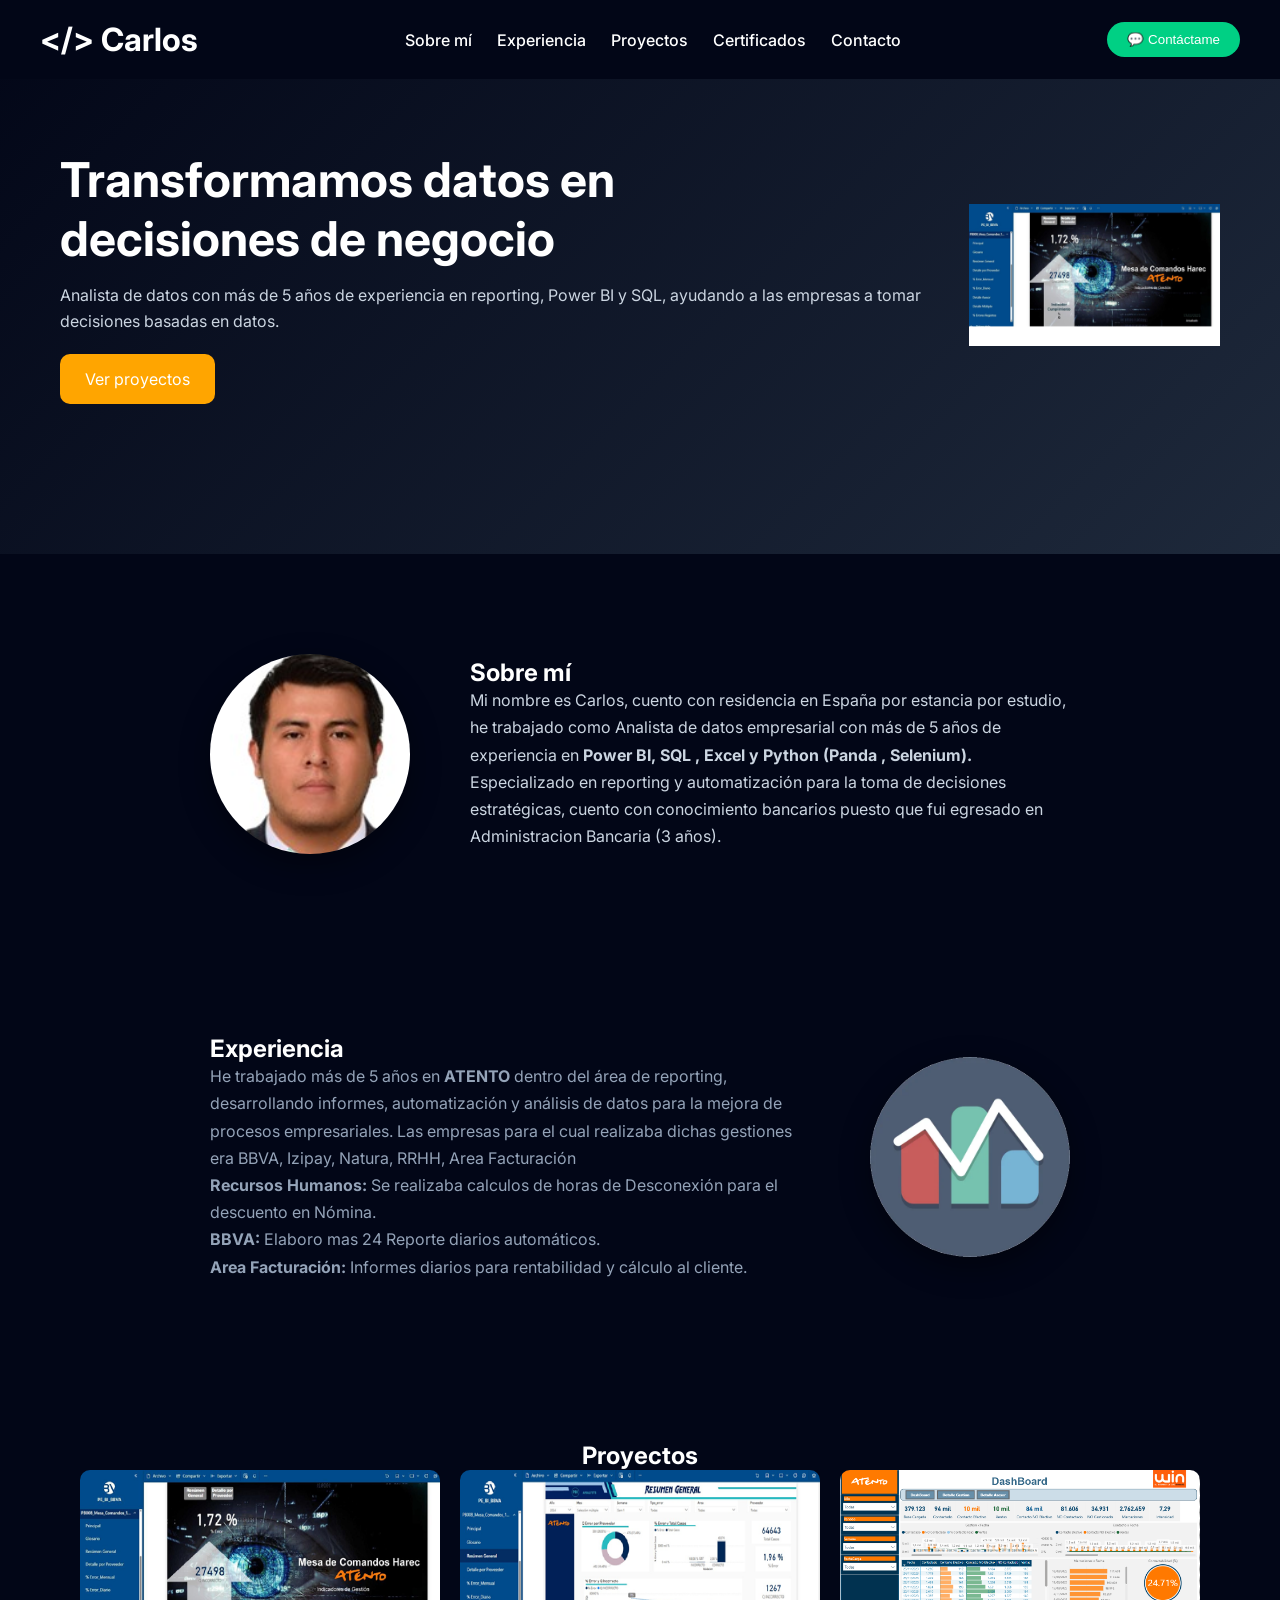
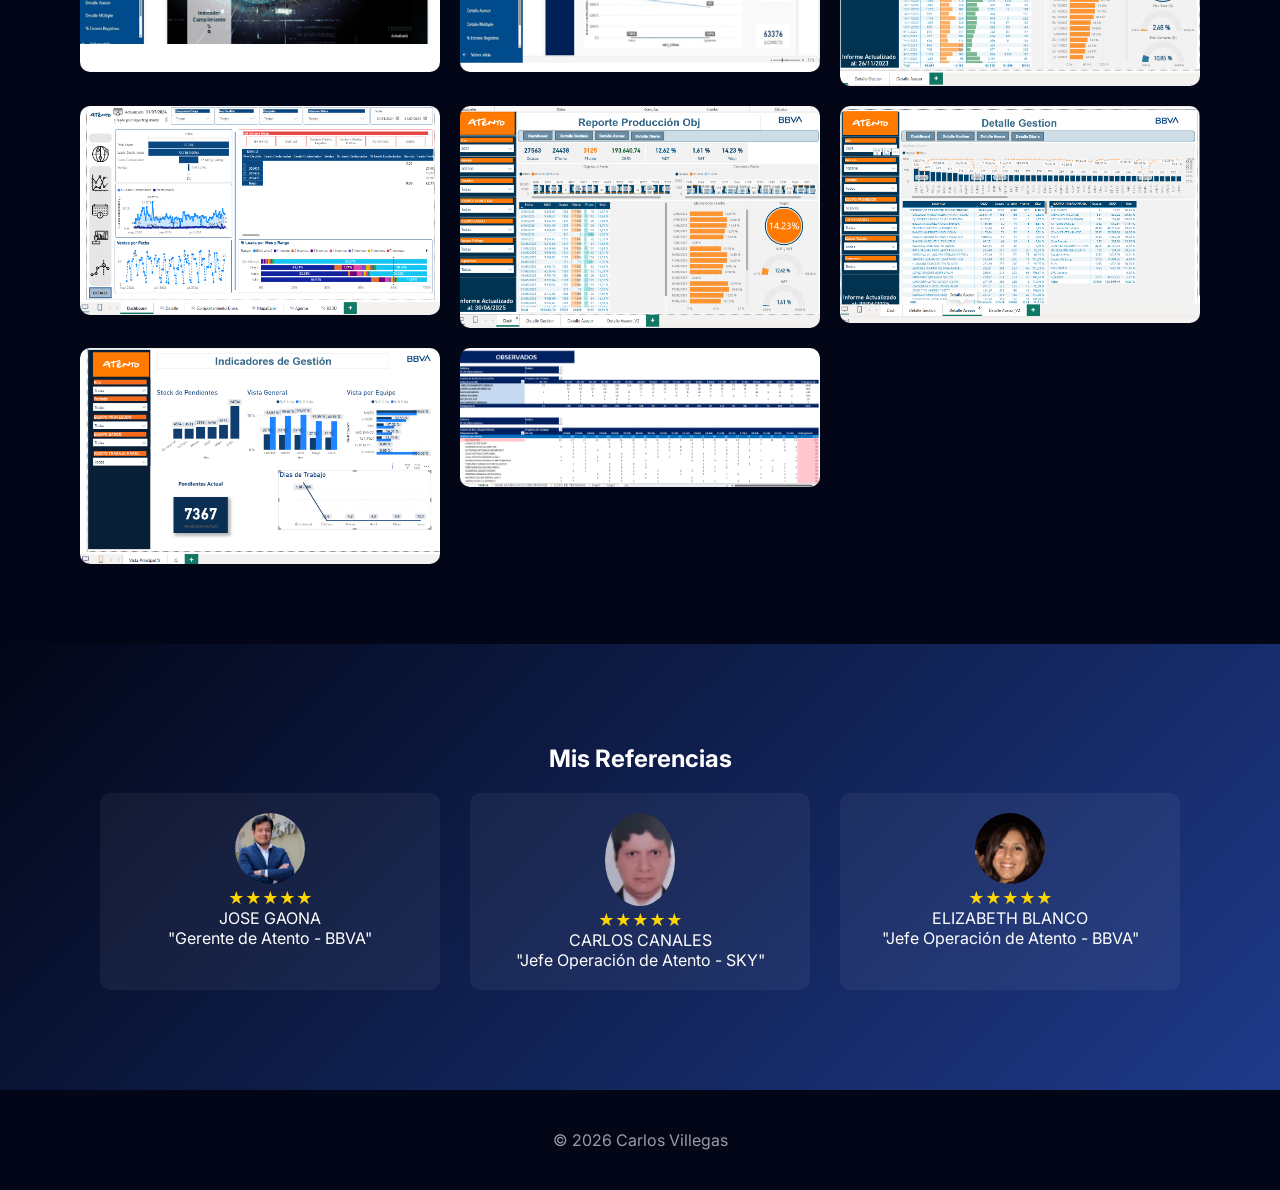
<file: index.html>
<!DOCTYPE html>
<html lang="es">
<head>
<meta charset="UTF-8">
<meta name="viewport" content="width=device-width, initial-scale=1.0">
<title>Carlos Villegas | Portfolio</title>

<link href="https://fonts.googleapis.com/css2?family=Inter:wght@300;400;600;800&display=swap" rel="stylesheet">
<link rel="stylesheet" href="styles.css">

</head>

<body>

<!-- NAVBAR -->
<header class="navbar">
    <h1 class="logo">&lt;/&gt; Carlos</h1>

    <nav>
        <a href="#about">Sobre mí</a>
        <a href="#experiencia">Experiencia</a>
        <a href="#portfolio">Proyectos</a>
        <a href="Certificados.html">Certificados</a>
        <a href="#contact">Contacto</a>
    </nav>    

    <a href="https://wa.me/34624344962" target="_blank">
        <button class="btn-contacto">💬 Contáctame</button>
    </a>
</header>

<!-- HERO -->
<section class="hero">
    <div class="hero-text">
        <h1>Transformamos datos en <br> decisiones de negocio</h1>
        <p>
Analista de datos con más de 5 años de experiencia en reporting,
Power BI y SQL, ayudando a las empresas a tomar decisiones basadas en datos.
        </p>

        <!-- ✅ FIX -->
        <a href="#portfolio" class="btn-main">Ver proyectos</a>

    </div>

    <div class="hero-img">
        <img src="img/Proyecto1.png" alt="Proyecto destacado">
    </div>
</section>

<!-- SOBRE MI -->
<section id="about" class="about">
<div class="about-container">

    <img src="img/FotoCv.jpg" class="foto" alt="Foto Carlos">

    <div class="about-text">
        <h2>Sobre mí</h2>

        <p>
        Mi nombre es Carlos, cuento con residencia en España por estancia por estudio, he trabajado como Analista 
        de datos empresarial con más de 5 años de experiencia en <b>Power BI, SQL , Excel y Python (Panda , Selenium).</b>
        Especializado en reporting y automatización para la toma de decisiones estratégicas, cuento con conocimiento
        bancarios puesto que fui egresado en Administracion Bancaria (3 años).
        </p>
    </div>

</div>
</section>

<!-- EXPERIENCIA -->
<section id="experiencia" class="experiencia">
<div class="experiencia-container">

    <div class="exp-text">
        <h2>Experiencia</h2>

        <p>
        He trabajado más de 5 años en <b>ATENTO</b> dentro del área de reporting, desarrollando informes,
        automatización y análisis de datos para la mejora de procesos empresariales.
        Las empresas para el cual realizaba dichas gestiones era BBVA, Izipay, Natura, RRHH, Area Facturación
        <br><b>Recursos Humanos:</b> Se realizaba calculos de horas de Desconexión para el descuento en Nómina.
        <br><b>BBVA:</b> Elaboro mas 24 Reporte diarios automáticos.
        <br><b>Area Facturación:</b> Informes diarios para rentabilidad y cálculo al cliente.
        </p>
    </div>

    <img src="img/Icono1.gif" class="foto" alt="Icono experiencia">

</div>
</section>

<!-- PROYECTOS -->
<section id="portfolio" class="portfolio">
    <h2>Proyectos</h2>

    <div class="grid">
        <img src="img/Proyecto1.png">
        <img src="img/Proyecto2.png">
        <img src="img/Proyecto4.png">
        <img src="img/Proyecto5.png">
        <img src="img/Proyecto6.png">
        <img src="img/Proyecto7.png">
        <img src="img/Proyecto8.png">
        <img src="img/Proyecto3.png">
    </div>
</section>

<!-- TESTIMONIOS -->
<section class="testimonios">

<h2>Mis Referencias</h2><br>

<div class="test-grid">

<div class="test-card">
    <img src="img/FotoRef1.png">
    <div class="stars">★★★★★</div>
    <p>JOSE GAONA</p>
    <p>"Gerente de Atento - BBVA"</p>
</div>

<div class="test-card">
    <img src="img/FotoRef2.png">
    <div class="stars">★★★★★</div>
    <p>CARLOS CANALES</p>
    <p>"Jefe Operación de Atento - SKY"</p>
</div>

<div class="test-card">
    <img src="img/FotoRef3.png">
    <div class="stars">★★★★★</div>
    <p>ELIZABETH BLANCO</p>
    <p>"Jefe Operación de Atento - BBVA"</p>
</div>

</div>

</section>

<!-- FOOTER -->
<footer id="contact">
<p>© 2026 Carlos Villegas</p>
</footer>

</body>
</html>
</file>
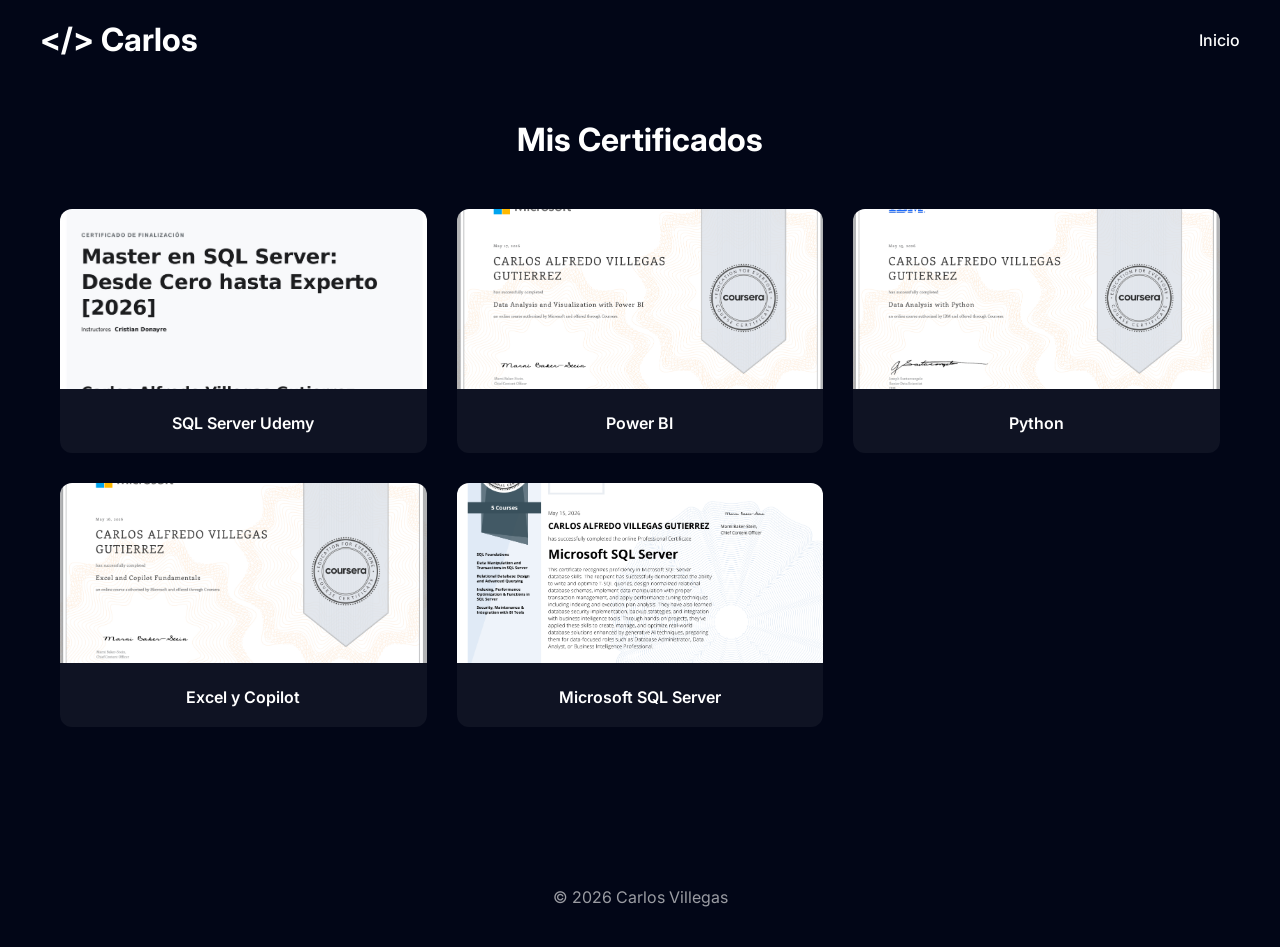
<file: Certificados.html>
<!DOCTYPE html>
<html lang="es">
<head>
<meta charset="UTF-8">
<meta name="viewport" content="width=device-width, initial-scale=1.0">
<title>Certificados | Carlos Villegas</title>

<link href="https://fonts.googleapis.com/css2?family=Inter:wght@300;400;600;800&display=swap" rel="stylesheet">
<link rel="stylesheet" href="styles.css">

</head>

<body>

<!-- NAVBAR -->
<header class="navbar">
    <h1 class="logo">&lt;/&gt; Carlos</h1>

    <nav>
        <a href="index.html">Inicio</a>
    </nav>
</header>

<!-- CERTIFICADOS -->

<section class="certificados">

<h2>Mis Certificados</h2>

<div class="cert-grid">

<a href="certificados/CertificadoSQLServerUdemy.pdf" target="_blank">
    <div class="cert-card">
        <img src="certificados/Certi1.png" alt="SQL Server">
        <p>SQL Server Udemy</p>
    </div>
</a>

<a href="certificados/DataAnalysisAndVisualizationWithPowerBI.pdf" target="_blank">
    <div class="cert-card">
        <img src="certificados/Certi2.png" alt="Power BI">
        <p>Power BI</p>
    </div>
</a>

<a href="certificados/DataAnalysisWithPython.pdf" target="_blank">
    <div class="cert-card">
        <img src="certificados/Certi3.png" alt="Python">
        <p>Python</p>
    </div>
</a>

<a href="certificados/ExcelandCopilotFundamentals.pdf" target="_blank">
    <div class="cert-card">
        <img src="certificados/Certi4.png" alt="Excel">
        <p>Excel y Copilot</p>
    </div>
</a>

<a href="certificados/MicrosoftSQLServer.pdf" target="_blank">
    <div class="cert-card">
        <img src="certificados/Certi5.png" alt="SQL Server">
        <p>Microsoft SQL Server</p>
    </div>
</a>

</div>

</section>


<footer>
<p>© 2026 Carlos Villegas</p>
</footer>

</body>
</html>
</file>
<file: styles.css>
* {
margin: 0;
padding: 0;
box-sizing: border-box;
}

html {
scroll-behavior: smooth; /* ✅ scroll suave */
}

body {
font-family: 'Inter', sans-serif;
background: #020617;
color: white;
overflow-x: hidden; /* ✅ evita corte lateral */
}

/* NAVBAR */
.navbar {
display: flex;
justify-content: space-between;
align-items: center;
flex-wrap: wrap; /* ✅ FIX CLAVE */
padding: 20px 40px;
background: #020617;
position: fixed;
width: 100%;
top: 0;
z-index: 1000;
}

.navbar nav {
display: flex;
gap: 25px;
}

.navbar a {
color: white;
text-decoration: none;
font-weight: 500;
transition: 0.2s;
}

.navbar a:hover {
color: #00d084;
}

/* BOTONES */
.btn-contacto {
background: #00d084;
padding: 10px 20px;
border-radius: 20px;
border: none;
color: white;
cursor: pointer;
}

.btn-main {
display: inline-block; /* ✅ para que funcione como botón */
background: orange;
padding: 15px 25px;
border-radius: 10px;
border: none;
margin-top: 20px;
cursor: pointer;
text-decoration: none;
color: white;
}

/* HERO */
.hero {
display: flex;
justify-content: space-between;
align-items: center;
padding: 150px 60px;
background: linear-gradient(135deg, #020617, #1e293b);
}

.hero-text h1 {
font-size: 48px;
margin-bottom: 15px;
}

.hero-text p {
color: #cbd5e1;
line-height: 1.6;
}

.hero-img img {
width: 300px;
max-width: 100%;
}

/* ABOUT */
.about {
padding: 100px 60px;
text-align: center;
}

.about-container {
display: flex;
align-items: center;
justify-content: center;
gap: 60px;
flex-wrap: wrap;
}

.foto {
width: 200px;
height: 200px;
border-radius: 50%;
object-fit: cover;
box-shadow: 0px 10px 30px rgba(0,0,0,0.4);
}

.about-text {
max-width: 600px;
text-align: left;
}

.about-text p {
color: #cbd5e1;
line-height: 1.7;
}

/* EXPERIENCIA */
.experiencia {
padding: 80px;
text-align: center;
}

.experiencia-container {
display: flex;
align-items: center;
justify-content: center;
gap: 60px;
flex-wrap: wrap;
}

.exp-text {
max-width: 600px;
text-align: left;
}

.exp-text p {
color: #94a3b8;
line-height: 1.7;
}

/* PROYECTOS */
.portfolio {
padding: 80px;
text-align: center;
}

.grid {
display: grid;
grid-template-columns: repeat(auto-fit, minmax(300px,1fr));
gap: 20px;
}

.grid img {
width: 100%;
border-radius: 10px;
transition: 0.3s;
}

.grid img:hover {
transform: scale(1.05);
}

/* TESTIMONIOS */
.testimonios {
padding: 100px;
background: linear-gradient(135deg, #020617, #1e3a8a);
text-align: center;
}

.test-grid {
display: grid;
grid-template-columns: repeat(auto-fit, minmax(250px,1fr));
gap: 30px;
}

.test-card {
background: rgba(255,255,255,0.05);
padding: 20px;
border-radius: 10px;
transition: 0.3s;
}

.test-card:hover {
transform: translateY(-5px);
}

.test-card img {
width: 70px;
border-radius: 50%;
}

.stars {
color: gold;
}

/* FOOTER */
footer {
text-align: center;
padding: 40px;
opacity: 0.6;
}

/* CERTIFICADOS */
.certificados {
padding: 120px 60px;
text-align: center;
}

.certificados h2 {
margin-bottom: 50px;
font-size: 32px;
}

.cert-grid {
display: grid;
grid-template-columns: repeat(auto-fit, minmax(280px,1fr));
gap: 30px;
}

.cert-grid a {
text-decoration: none;
color: white;
}

/* TARJETA */
.cert-card {
background: rgba(255,255,255,0.05);
border-radius: 12px;
overflow: hidden;
transition: 0.3s;
cursor: pointer;
}

.cert-card img {
width: 100%;
height: 180px;
object-fit: cover;
}

.cert-card p {
padding: 20px;
font-weight: 600;
}

.cert-card:hover {
transform: translateY(-8px) scale(1.02);
box-shadow: 0 10px 30px rgba(0,0,0,0.5);
background: rgba(255,255,255,0.1);
}

/* ✅ RESPONSIVE */
@media (max-width: 768px){

/* NAVBAR */
.navbar {
flex-direction: column;
align-items: flex-start;
padding: 15px 20px;
}

.navbar nav {
flex-direction: column;
width: 100%;
gap: 10px;
margin-top: 10px;
}

.navbar nav a {
display: block;
width: 100%;
padding: 5px 0;
}

.btn-contacto {
width: 100%;
margin-top: 10px;
text-align: center;
}

/* HERO */
.hero {
flex-direction: column;
text-align: center;
padding: 120px 20px;
}

.hero-text h1 {
font-size: 30px;
}

.hero-img img {
width: 200px;
margin-top: 20px;
}

/* ABOUT & EXPERIENCE */
.about-container,
.experiencia-container {
flex-direction: column;
text-align: center;
}

.about-text,
.exp-text {
text-align: center;
}

/* SECCIONES */
.about,
.experiencia,
.portfolio,
.certificados,
.testimonios {
padding: 60px 20px;
}

}
</file>
